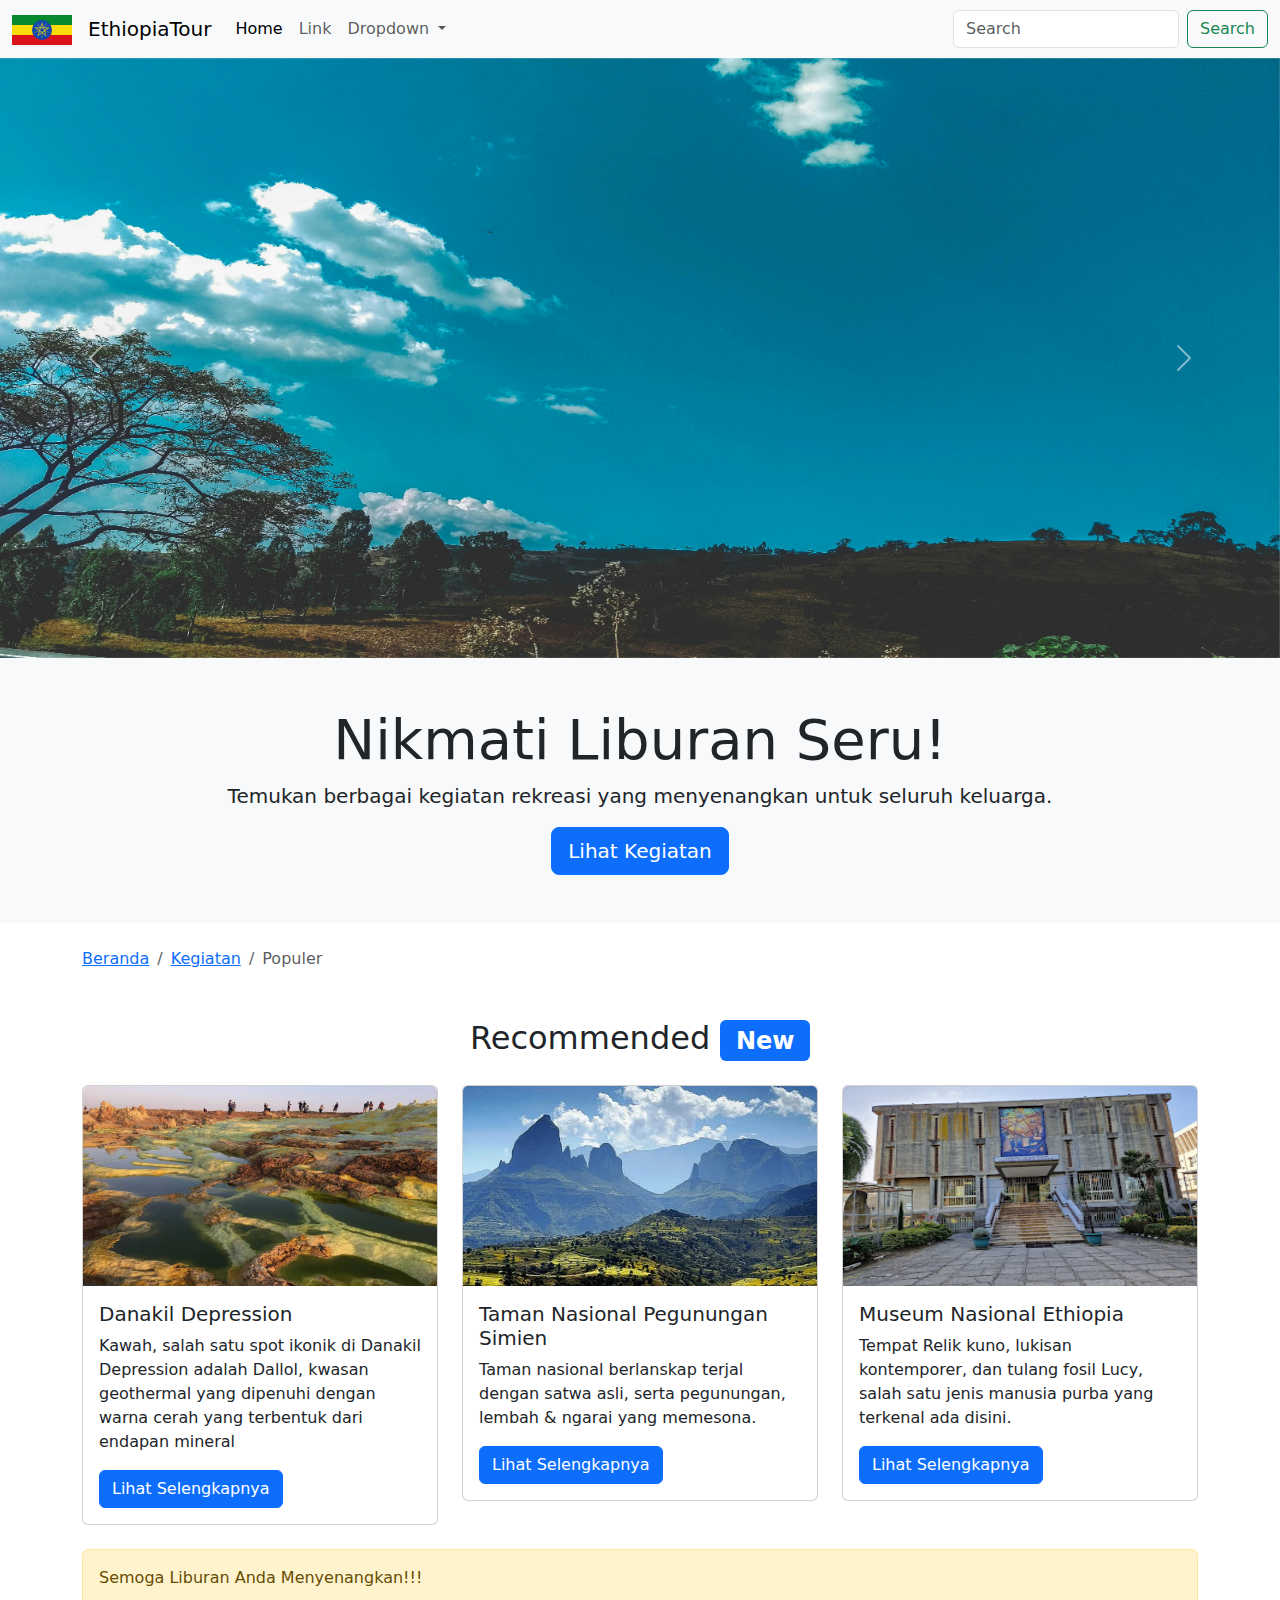
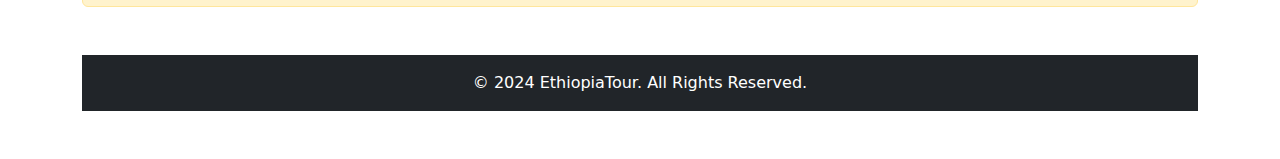
<file: boot/index.html>
<!DOCTYPE html>
<html lang="en">
<head>
    <meta charset="UTF-8">
    <meta name="viewport" content="width=device-width, initial-scale=1.0">
    <link href="https://cdn.jsdelivr.net/npm/bootstrap@5.3.3/dist/css/bootstrap.min.css" rel="stylesheet" integrity="sha384-QWTKZyjpPEjISv5WaRU9OFeRpok6YctnYmDr5pNlyT2bRjXh0JMhjY6hW+ALEwIH" crossorigin="anonymous">
    <title>Wisata</title>
</head>
<body>
    <nav class="navbar navbar-expand-lg bg-body-tertiary">
        <div class="container-fluid">
        <a class="navbar-brand" href="#">
            <img src="Ethiopia.svg" alt="Bootstrap" width="60" height="30">
        </a>
          <a class="navbar-brand" href="#">EthiopiaTour</a>
          <button class="navbar-toggler" type="button" data-bs-toggle="collapse" data-bs-target="#navbarSupportedContent" aria-controls="navbarSupportedContent" aria-expanded="false" aria-label="Toggle navigation">
            <span class="navbar-toggler-icon"></span>
          </button>
          <div class="collapse navbar-collapse" id="navbarSupportedContent">
            <ul class="navbar-nav me-auto mb-2 mb-lg-0">
              <li class="nav-item">
                <a class="nav-link active" aria-current="page" href="#">Home</a>
              </li>
              <li class="nav-item">
                <a class="nav-link" href="#">Link</a>
              </li>
              <li class="nav-item dropdown">
                <a class="nav-link dropdown-toggle" href="#" role="button" data-bs-toggle="dropdown" aria-expanded="false">
                  Dropdown
                </a>
                <ul class="dropdown-menu">
                  <li><a class="dropdown-item" href="#">Action</a></li>
                  <li><a class="dropdown-item" href="#">Another action</a></li>
                  <li><hr class="dropdown-divider"></li>
                  <li><a class="dropdown-item" href="#">Something else here</a></li>
                </ul>
              </li>
            </ul>
            <form class="d-flex" role="search">
              <input class="form-control me-2" type="search" placeholder="Search" aria-label="Search">
              <button class="btn btn-outline-success" type="submit">Search</button>
            </form>
          </div>
        </div>
      </nav>

      <div id="carouselExample" class="carousel slide">
        <div class="carousel-inner">
          <div class="carousel-item active">
            <img src="11.jpg" class="d-block w-100 " alt="..." width="4000px" height="600px">
          </div>
          <div class="carousel-item">
            <img src="1.jpg" class="d-block w-100" alt="..." width="4000px" height="600px">
          </div>
          <div class="carousel-item">
            <img src="111.jpg" class="d-block w-100" alt="..." width="4000px" height="600px">
          </div>
        </div>
        <button class="carousel-control-prev" type="button" data-bs-target="#carouselExample" data-bs-slide="prev">
          <span class="carousel-control-prev-icon" aria-hidden="true"></span>
          <span class="visually-hidden">Previous</span>
        </button>
        <button class="carousel-control-next" type="button" data-bs-target="#carouselExample" data-bs-slide="next">
          <span class="carousel-control-next-icon" aria-hidden="true"></span>
          <span class="visually-hidden">Next</span>
        </button>
      </div>

      <div class="bg-light text-dark p-5 text-center">
        <div class="container">
          <h1 class="display-4">Nikmati Liburan Seru!</h1>
          <p class="lead">Temukan berbagai kegiatan rekreasi yang menyenangkan untuk seluruh keluarga.</p>
          <a href="#" class="btn btn-primary btn-lg">Lihat Kegiatan</a>
        </div>
      </div>

      <nav aria-label="breadcrumb" class="mt-4">
        <div class="container">
            <ol class="breadcrumb">
                <li class="breadcrumb-item"><a href="#">Beranda</a></li>
                <li class="breadcrumb-item"><a href="#">Kegiatan</a></li>
                <li class="breadcrumb-item active" aria-current="page">Populer</li>
            </ol>
        </div>
    </nav>

    <div class="container my-5">
      <h2 class="text-center mb-4">Recommended <span class="badge bg-primary">New</span></h2>
      <div class="row">
          <div class="col-md-4">
              <div class="card">
                  <img src="kawah.webp" class="card-img-top" alt="Pantai" height="200px">
                  <div class="card-body">
                      <h5 class="card-title">Danakil Depression</h5>
                      <p class="card-text">
                        Kawah, salah satu spot ikonik di Danakil Depression adalah Dallol, kwasan geothermal yang dipenuhi dengan warna cerah yang terbentuk dari endapan mineral
                      </p>
                      <a href="#" class="btn btn-primary">Lihat Selengkapnya</a>
                  </div>
              </div>
          </div>
          <div class="col-md-4">
              <div class="card">
                  <img src="taman.webp" class="card-img-top" alt="Camping" height="200px">
                  <div class="card-body">
                      <h5 class="card-title">Taman Nasional Pegunungan Simien</h5>
                      <p class="card-text">Taman nasional berlanskap terjal dengan satwa asli, serta pegunungan, lembah & ngarai yang memesona.</p>
                      <a href="#" class="btn btn-primary">Lihat Selengkapnya</a>
                  </div>
              </div>
          </div>
          <div class="col-md-4">
              <div class="card">
                  <img src="museum.jpg" class="card-img-top" alt="Trekking" height="200px">
                  <div class="card-body">
                      <h5 class="card-title">Museum Nasional Ethiopia</h5>
                      <p class="card-text">Tempat Relik kuno, lukisan kontemporer, dan tulang fosil Lucy, salah satu jenis manusia purba yang terkenal ada disini.</p>
                      <a href="#" class="btn btn-primary">Lihat Selengkapnya</a>
                  </div>
              </div>
          </div>
      </div>
      <br>
      <div class="alert alert-warning" role="alert">
        Semoga Liburan Anda Menyenangkan!!!
      </div>

      <footer class="bg-light text-center text-lg-start mt-5">
        <div class="text-center p-3 bg-dark text-white">
            © 2024 EthiopiaTour. All Rights Reserved.
        </div>
    </footer>

  
</body>
<script src="https://cdn.jsdelivr.net/npm/bootstrap@5.3.3/dist/js/bootstrap.bundle.min.js" integrity="sha384-YvpcrYf0tY3lHB60NNkmXc5s9fDVZLESaAA55NDzOxhy9GkcIdslK1eN7N6jIeHz" crossorigin="anonymous"></script>
</html>
</file>
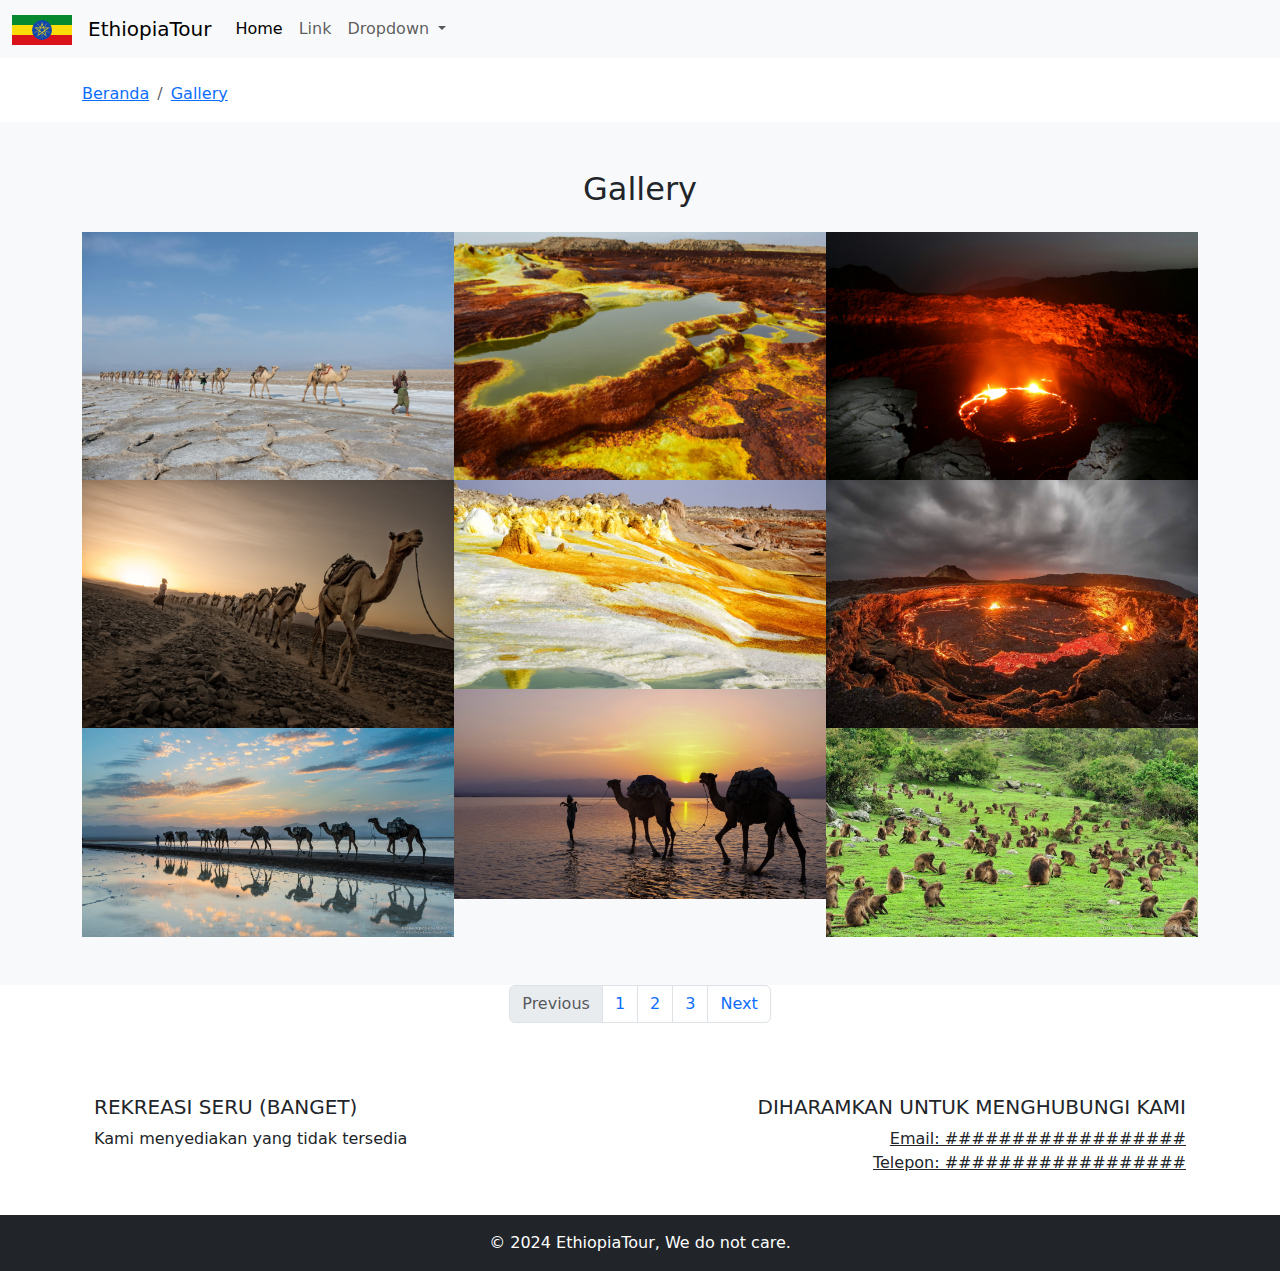
<file: boot/galeri.html>
<!DOCTYPE html>
<html lang="en">
<head>
    <meta charset="UTF-8">
    <meta name="viewport" content="width=device-width, initial-scale=1.0">
    <link href="https://cdn.jsdelivr.net/npm/bootstrap@5.3.3/dist/css/bootstrap.min.css" rel="stylesheet" integrity="sha384-QWTKZyjpPEjISv5WaRU9OFeRpok6YctnYmDr5pNlyT2bRjXh0JMhjY6hW+ALEwIH" crossorigin="anonymous">
    <title>Wisata</title>
</head>
<body>
    <nav class="navbar navbar-expand-lg bg-body-tertiary">
        <div class="container-fluid">
        <a class="navbar-brand" href="#">
            <img src="asset/Ethiopia.svg" alt="Bootstrap" width="60" height="30">
        </a>
          <a class="navbar-brand" href="#">EthiopiaTour</a>
          <button class="navbar-toggler" type="button" data-bs-toggle="collapse" data-bs-target="#navbarSupportedContent" aria-controls="navbarSupportedContent" aria-expanded="false" aria-label="Toggle navigation">
            <span class="navbar-toggler-icon"></span>
          </button>
          <div class="collapse navbar-collapse" id="navbarSupportedContent">
            <ul class="navbar-nav me-auto mb-2 mb-lg-0">
              <li class="nav-item">
                <a class="nav-link active" aria-current="page" href="index.html">Home</a>
              </li>
              <li class="nav-item">
                <a class="nav-link" href="https://youtu.be/xvFZjo5PgG0?si=wFXFetGgLqTUqjpM">Link</a>
              </li>
              <li class="nav-item dropdown">
                <a class="nav-link dropdown-toggle" href="#" role="button" data-bs-toggle="dropdown" aria-expanded="false">
                  Dropdown
                </a>
                <ul class="dropdown-menu">
                  <li><a class="dropdown-item" href="kegiatan.html">Kegiatan</a></li>
                  <li><a class="dropdown-item" href="galeri.html">Gallery</a></li>
                  <li><a class="dropdown-item" href="kontak.html">Kontak</a></li>
                  <li><hr class="dropdown-divider"></li>
                  <li><a class="dropdown-item" href="tentang.html">About us</a></li>
                </ul>
              </li>
            </ul>
          </div>
        </div>
      </nav>

      <nav aria-label="breadcrumb" class="mt-4">
        <div class="container">
            <ol class="breadcrumb">
                <li class="breadcrumb-item"><a href="index.html">Beranda</a></li>
                <li class="breadcrumb-item"><a href="galeri.html">Gallery</a></li>
            </ol>
        </div>
    </nav>

    <section id="gallery" class="py-5 bg-light">
  <div class="container">
    <h2 class="text-center mb-4">Gallery</h2>
    <div class="row row-cols-1 row-cols-md-3 g-0">
      <!-- Stack 1 -->
      <div class="col p-0">
        <div class="row flex-column">
          <img src="asset/1.jpg" alt="Image 1" class="img-fluid flex-grow-1">
          <img src="asset/unta.jpg" alt="Image 1" class="img-fluid flex-grow-1">
          <img src="asset/unta2.jpg" alt="Image 1" class="img-fluid flex-grow-1">
        </div>
      </div>
      <!-- Stack 2 -->
      <div class="col p-0">
        <div class="row flex-column">
          <img src="asset/danakir.jpg" alt="Image 2" class="img-fluid flex-grow-1">
          <img src="asset/kikir.jpg" alt="Image 2" class="img-fluid flex-grow-1">
          <img src="asset/danakildeez.jpg" alt="Image 2" class="img-fluid flex-grow-1">
        </div>
      </div>
      <!-- Stack 3 -->
      <div class="col p-0">
        <div class="row flex-column">
          <img src="asset/111.jpg" alt="Image 3" class="img-fluid flex-grow-1">
          <img src="asset/hellfire.jpg" alt="Image 3" class="img-fluid flex-grow-1">
          <img src="asset/nyemot.jpg" alt="Image 3" class="img-fluid flex-grow-1">
        </div>
      </div>
    </div>
  </div>
</section>

<nav aria-label="Page navigation example">
  <ul class="pagination justify-content-center">
      <li class="page-item disabled">
          <a class="page-link" href="#" tabindex="-1" aria-disabled="true">Previous</a>
      </li>
      <li class="page-item"><a class="page-link" href="#">1</a></li>
      <li class="page-item"><a class="page-link" href="#">2</a></li>
      <li class="page-item"><a class="page-link" href="#">3</a></li>
      <li class="page-item">
          <a class="page-link" href="#">Next</a>
      </li>
  </ul>
</nav>

<footer class="bg-gray text-center text-lg-start mt-5">
  <div class="container p-4">
      <div class="row">
          <div class="col-lg-6 col-md-12 mb-4 mb-md-0">
              <h5 class="text-uppercase">Rekreasi Seru (Banget)</h5>
              <p>
                Kami menyediakan yang tidak tersedia
              </p>
          </div>
          <div class="col-lg-6 col-md-12 mb-4 mb-md-0 text-end">
              <h5 class="text-uppercase">Diharamkan untuk menghubungi kami</h5>
              <ul class="list-unstyled">
                  <li><a href="#!" class="text-dark">Email: ##################</a></li>
                  <li><a href="#!" class="text-dark">Telepon: ##################</a></li>
              </ul>
          </div>
      </div>
  </div>
  <div class="text-center p-3 bg-dark text-white" style="width: 100%; position: absolute; left: 0; margin-bottom: 0;">
      © 2024 EthiopiaTour, We do not care.
  </div>
</footer>

</body>
<script src="https://cdn.jsdelivr.net/npm/bootstrap@5.3.3/dist/js/bootstrap.bundle.min.js" integrity="sha384-YvpcrYf0tY3lHB60NNkmXc5s9fDVZLESaAA55NDzOxhy9GkcIdslK1eN7N6jIeHz" crossorigin="anonymous"></script>
</html>
</file>
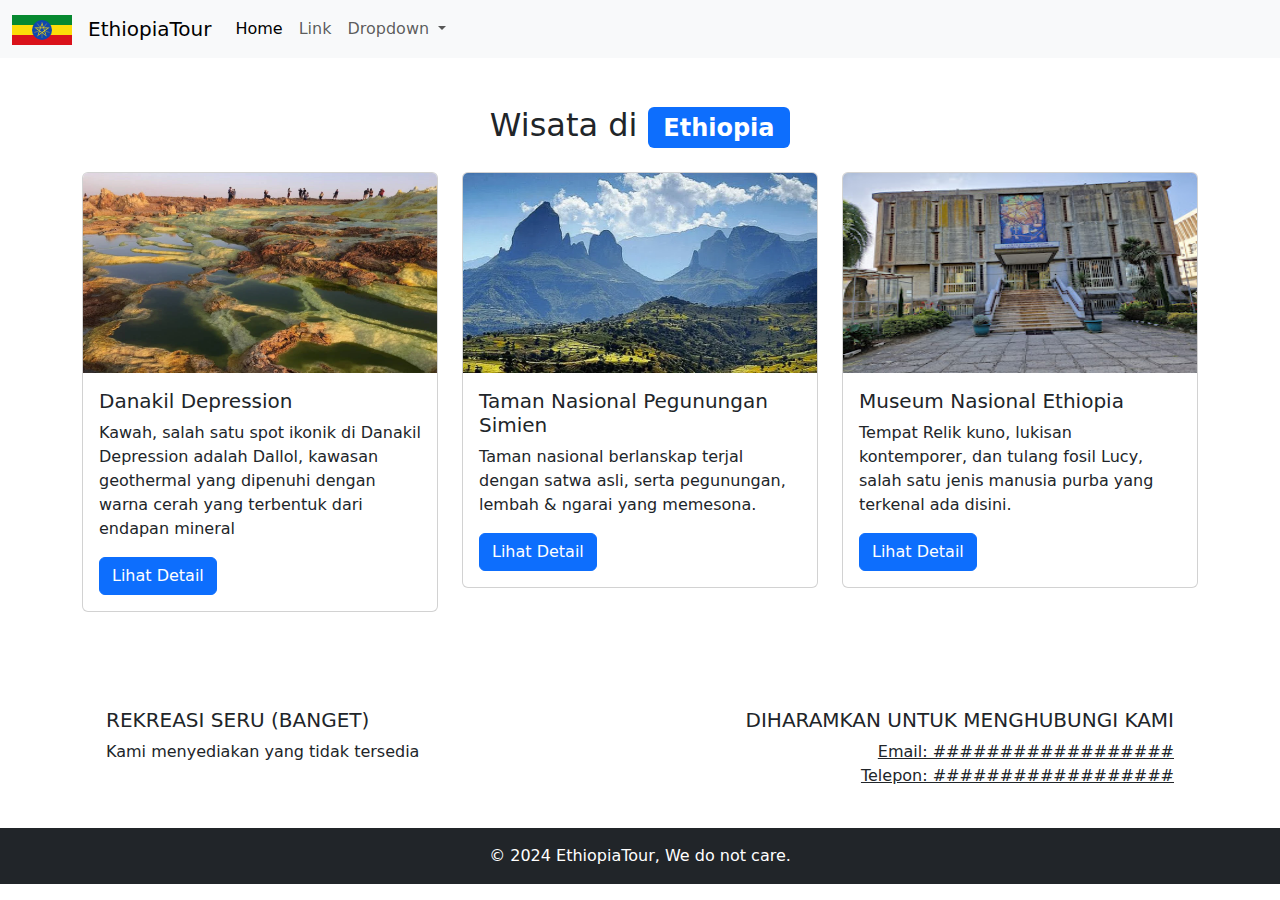
<file: boot/kegiatan.html>
<!DOCTYPE html>
<html lang="en">
<head>
    <meta charset="UTF-8">
    <meta name="viewport" content="width=device-width, initial-scale=1.0">
    <link href="https://cdn.jsdelivr.net/npm/bootstrap@5.3.3/dist/css/bootstrap.min.css" rel="stylesheet" integrity="sha384-QWTKZyjpPEjISv5WaRU9OFeRpok6YctnYmDr5pNlyT2bRjXh0JMhjY6hW+ALEwIH" crossorigin="anonymous">
    <title>Wisata</title>
</head>
<body>
    <nav class="navbar navbar-expand-lg bg-body-tertiary">
        <div class="container-fluid">
        <a class="navbar-brand" href="#">
            <img src="asset/Ethiopia.svg" alt="Bootstrap" width="60" height="30">
        </a>
          <a class="navbar-brand" href="#">EthiopiaTour</a>
          <button class="navbar-toggler" type="button" data-bs-toggle="collapse" data-bs-target="#navbarSupportedContent" aria-controls="navbarSupportedContent" aria-expanded="false" aria-label="Toggle navigation">
            <span class="navbar-toggler-icon"></span>
          </button>
          <div class="collapse navbar-collapse" id="navbarSupportedContent">
            <ul class="navbar-nav me-auto mb-2 mb-lg-0">
              <li class="nav-item">
                <a class="nav-link active" aria-current="page" href="index.html">Home</a>
              </li>
              <li class="nav-item">
                <a class="nav-link" href="https://youtu.be/xvFZjo5PgG0?si=wFXFetGgLqTUqjpM">Link</a>
              </li>
              <li class="nav-item dropdown">
                <a class="nav-link dropdown-toggle" href="#" role="button" data-bs-toggle="dropdown" aria-expanded="false">
                  Dropdown
                </a>
                <ul class="dropdown-menu">
                  <li><a class="dropdown-item" href="kegiatan.html">Kegiatan</a></li>
                  <li><a class="dropdown-item" href="galeri.html">Gallery</a></li>
                  <li><a class="dropdown-item" href="kontak.html">Kontak</a></li>
                  <li><hr class="dropdown-divider"></li>
                  <li><a class="dropdown-item" href="tentang.html">About us</a></li>
                </ul>
              </li>
            </ul>
          </div>
        </div>
      </nav>
<!--start-->
      <div class="container my-5">
        <h2 class="text-center mb-4">Wisata di <span class="badge bg-primary">Ethiopia</span></h2>
        <div class="row">
            <div class="col-md-4">
                <div class="card">
                    <img src="asset/kawah.webp" class="card-img-top" alt="Pantai" height="200px">
                    <div class="card-body">
                        <h5 class="card-title">Danakil Depression</h5>
                        <p class="card-text">
                            Kawah, salah satu spot ikonik di Danakil Depression adalah Dallol, kawasan geothermal yang dipenuhi dengan warna cerah yang terbentuk dari endapan mineral
                        </p>
                        <button type="button" class="btn btn-primary" data-bs-toggle="modal" data-bs-target="#pantaiModal">
                            Lihat Detail
                        </button>
                    </div>
                </div>
            </div>
            <div class="col-md-4">
                <div class="card">
                    <img src="asset/taman.webp" class="card-img-top" alt="Camping" height="200px">
                    <div class="card-body">
                        <h5 class="card-title">Taman Nasional Pegunungan Simien</h5>
                        <p class="card-text">Taman nasional berlanskap terjal dengan satwa asli, serta pegunungan, lembah & ngarai yang memesona.</p>
                        <button type="button" class="btn btn-primary" data-bs-toggle="modal" data-bs-target="#campingModal">
                            Lihat Detail
                        </button>
                    </div>
                </div>
            </div>
            <div class="col-md-4">
                <div class="card">
                    <img src="asset/museum.jpg" class="card-img-top" alt="Trekking" height="200px">
                    <div class="card-body">
                        <h5 class="card-title">Museum Nasional Ethiopia</h5>
                        <p class="card-text">Tempat Relik kuno, lukisan kontemporer, dan tulang fosil Lucy, salah satu jenis manusia purba yang terkenal ada disini.</p>
                        <button type="button" class="btn btn-primary" data-bs-toggle="modal" data-bs-target="#trekkingModal">
                            Lihat Detail
                        </button>
                    </div>
                </div>
            </div>
        </div>
        <br>
<!--end of card-->
<!--modal pertama-->
        <div class="modal fade" id="pantaiModal" tabindex="-1" aria-labelledby="pantaiModalLabel" aria-hidden="true">
            <div class="modal-dialog">
                <div class="modal-content">
                    <div class="modal-header">
                        <h5 class="modal-title" id="pantaiModalLabel">Pictures</h5>
                        <button type="button" class="btn-close" data-bs-dismiss="modal" aria-label="Close"></button>
                    </div>
                    <div class="modal-body">
                    
                        <div id="carouselPantai" class="carousel slide" data-bs-ride="carousel">
                            <div class="carousel-inner">
                                <div class="carousel-item active">
                                    <img src="asset/danakil1.jpg" class="d-block w-100" alt="1">
                                    <div class="carousel-caption d-none d-md-block">
                                        
                                    </div>
                                </div>
                                <div class="carousel-item">
                                    <img src="asset/danakil2.jpg" class="d-block w-100" alt="2">
                                    <div class="carousel-caption d-none d-md-block">
                                        
                                    </div>
                                </div>
                                <div class="carousel-item">
                                    <img src="asset/danakil3.jpg" class="d-block w-100" alt="3">
                                    <div class="carousel-caption d-none d-md-block">
                                    
                                    </div>
                                </div>
                            </div>
                            <button class="carousel-control-prev" type="button" data-bs-target="#carouselPantai" data-bs-slide="prev">
                                <span class="carousel-control-prev-icon" aria-hidden="true"></span>
                                <span class="visually-hidden">Previous</span>
                            </button>
                            <button class="carousel-control-next" type="button" data-bs-target="#carouselPantai" data-bs-slide="next">
                                <span class="carousel-control-next-icon" aria-hidden="true"></span>
                                <span class="visually-hidden">Next</span>
                            </button>
                        </div>
                        
                    </div>
                </div>
            </div>
        </div>
<!--end of modal pertama-->
<!--start of modal kedua-->
<div class="modal fade" id="campingModal" tabindex="-1" aria-labelledby="campingModalLabel" aria-hidden="true">
    <div class="modal-dialog">
        <div class="modal-content">
            <div class="modal-header">
                <h5 class="modal-title" id="campingModalLabel">Pictures</Picture></h5>
                <button type="button" class="btn-close" data-bs-dismiss="modal" aria-label="Close"></button>
            </div>
            <div class="modal-body">
                <div id="carouselCamping" class="carousel slide" data-bs-ride="carousel">
                    <div class="carousel-inner">
                        <div class="carousel-item active">
                            <img src="asset/simien1.jpg" class="d-block w-100" alt="1">
                            <div class="carousel-caption d-none d-md-block">
                                
                            </div>
                        </div>
                        <div class="carousel-item">
                            <img src="asset/simien2.jpg" class="d-block w-100" alt="2">
                            <div class="carousel-caption d-none d-md-block">
                                
                            </div>
                        </div>
                        <div class="carousel-item">
                            <img src="asset/simien3.jpg" class="d-block w-100" alt="3">
                            <div class="carousel-caption d-none d-md-block">
                                
                            </div>
                        </div>
                    </div>
                    <button class="carousel-control-prev" type="button" data-bs-target="#carouselCamping" data-bs-slide="prev">
                        <span class="carousel-control-prev-icon" aria-hidden="true"></span>
                        <span class="visually-hidden">Previous</span>
                    </button>
                    <button class="carousel-control-next" type="button" data-bs-target="#carouselCamping" data-bs-slide="next">
                        <span class="carousel-control-next-icon" aria-hidden="true"></span>
                        <span class="visually-hidden">Next</span>
                    </button>
                </div>
            </div>
        </div>
    </div>
</div>
<!--end of modal kedua-->
<!--start of modal ketiga-->
<div class="modal fade" id="trekkingModal" tabindex="-1" aria-labelledby="trekkingModalLabel" aria-hidden="true">
    <div class="modal-dialog">
        <div class="modal-content">
            <div class="modal-header">
                <h5 class="modal-title" id="trekkingModalLabel">Pictures</h5>
                <button type="button" class="btn-close" data-bs-dismiss="modal" aria-label="Close"></button>
            </div>
            <div class="modal-body">
                <div id="carouselTrekking" class="carousel slide" data-bs-ride="carousel">
                    <div class="carousel-inner">
                        <div class="carousel-item active">
                            <img src="asset/lucy.jpg" class="d-block w-100" alt="1">
                            <div class="carousel-caption d-none d-md-block">
                                
                            </div>
                        </div>
                        <div class="carousel-item">
                            <img src="asset/museum1.jpg" class="d-block w-100" alt="2">
                            <div class="carousel-caption d-none d-md-block">
                                
                            </div>
                        </div>
                        <div class="carousel-item">
                            <img src="asset/museum2.jpg" class="d-block w-100" alt="3">
                            <div class="carousel-caption d-none d-md-block">
                                
                            </div>
                        </div>
                    </div>
                    <button class="carousel-control-prev" type="button" data-bs-target="#carouselTrekking" data-bs-slide="prev">
                        <span class="carousel-control-prev-icon" aria-hidden="true"></span>
                        <span class="visually-hidden">Previous</span>
                    </button>
                    <button class="carousel-control-next" type="button" data-bs-target="#carouselTrekking" data-bs-slide="next">
                        <span class="carousel-control-next-icon" aria-hidden="true"></span>
                        <span class="visually-hidden">Next</span>
                    </button>
                </div>
            </div>
        </div>
    </div>
</div>
<!--end of modal ketiga-->
<footer class="bg- text-center text-lg-start mt-5">
  <div class="container p-4">
      <div class="row">
          <div class="col-lg-6 col-md-12 mb-4 mb-md-0">
              <h5 class="text-uppercase">Rekreasi Seru (Banget)</h5>
              <p>
                Kami menyediakan yang tidak tersedia
              </p>
          </div>
          <div class="col-lg-6 col-md-12 mb-4 mb-md-0 text-end">
              <h5 class="text-uppercase">Diharamkan untuk menghubungi kami</h5>
              <ul class="list-unstyled">
                  <li><a href="#!" class="text-dark">Email: ##################</a></li>
                  <li><a href="#!" class="text-dark">Telepon: ##################</a></li>
              </ul>
          </div>
      </div>
  </div>
  <div class="text-center p-3 bg-dark text-white" style="width: 100%; position: absolute; left: 0; margin-bottom: 0;">
      © 2024 EthiopiaTour, We do not care.
  </div>
</footer>

</body>
<script src="https://cdn.jsdelivr.net/npm/bootstrap@5.3.3/dist/js/bootstrap.bundle.min.js" integrity="sha384-YvpcrYf0tY3lHB60NNkmXc5s9fDVZLESaAA55NDzOxhy9GkcIdslK1eN7N6jIeHz" crossorigin="anonymous"></script>
</html>
</file>
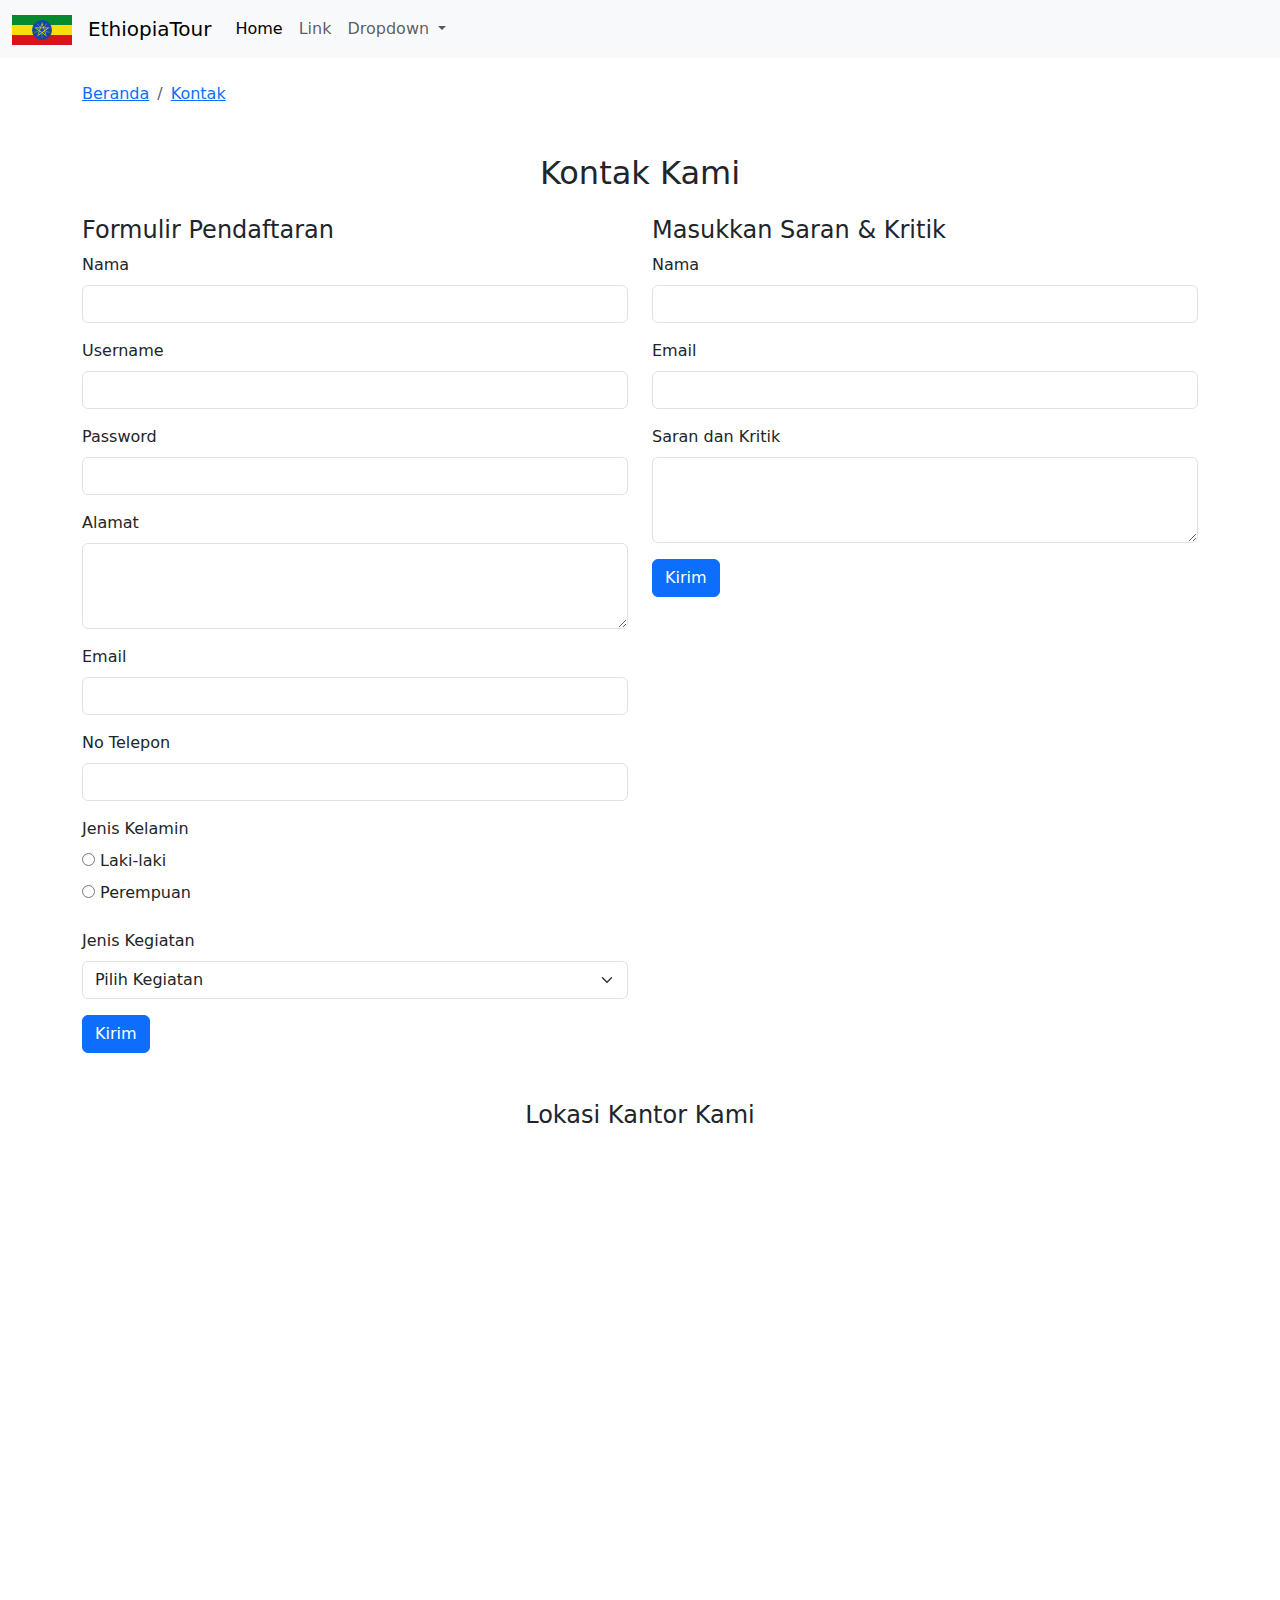
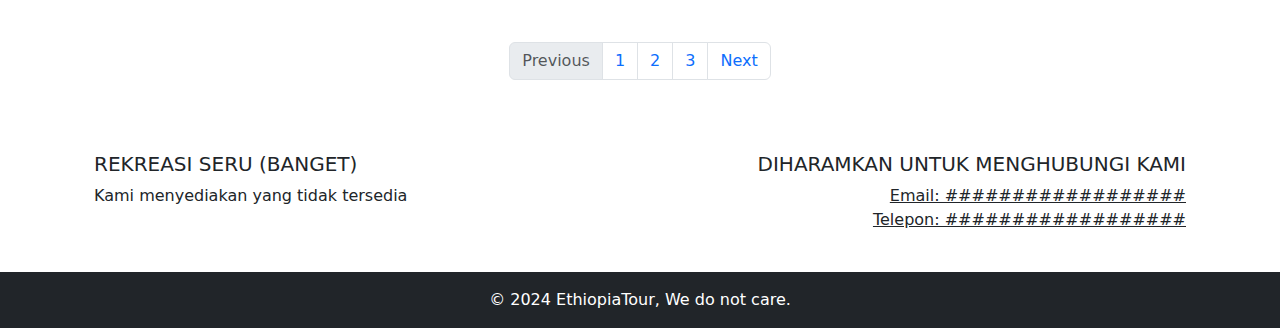
<file: boot/kontak.html>
<!DOCTYPE html>
<html lang="en">
<head>
    <meta charset="UTF-8">
    <meta name="viewport" content="width=device-width, initial-scale=1.0">
    <link href="https://cdn.jsdelivr.net/npm/bootstrap@5.3.3/dist/css/bootstrap.min.css" rel="stylesheet" integrity="sha384-QWTKZyjpPEjISv5WaRU9OFeRpok6YctnYmDr5pNlyT2bRjXh0JMhjY6hW+ALEwIH" crossorigin="anonymous">
    <title>Wisata</title>
</head>
<body>
    <nav class="navbar navbar-expand-lg bg-body-tertiary">
        <div class="container-fluid">
        <a class="navbar-brand" href="#">
            <img src="asset/Ethiopia.svg" alt="Bootstrap" width="60" height="30">
        </a>
          <a class="navbar-brand" href="#">EthiopiaTour</a>
          <button class="navbar-toggler" type="button" data-bs-toggle="collapse" data-bs-target="#navbarSupportedContent" aria-controls="navbarSupportedContent" aria-expanded="false" aria-label="Toggle navigation">
            <span class="navbar-toggler-icon"></span>
          </button>
          <div class="collapse navbar-collapse" id="navbarSupportedContent">
            <ul class="navbar-nav me-auto mb-2 mb-lg-0">
              <li class="nav-item">
                <a class="nav-link active" aria-current="page" href="index.html">Home</a>
              </li>
              <li class="nav-item">
                <a class="nav-link" href="https://youtu.be/xvFZjo5PgG0?si=wFXFetGgLqTUqjpM">Link</a>
              </li>
              <li class="nav-item dropdown">
                <a class="nav-link dropdown-toggle" href="#" role="button" data-bs-toggle="dropdown" aria-expanded="false">
                  Dropdown
                </a>
                <ul class="dropdown-menu">
                  <li><a class="dropdown-item" href="kegiatan.html">Kegiatan</a></li>
                  <li><a class="dropdown-item" href="galeri.html">Gallery</a></li>
                  <li><a class="dropdown-item" href="kontak.html">Kontak</a></li>
                  <li><hr class="dropdown-divider"></li>
                  <li><a class="dropdown-item" href="tentang.html">About us</a></li>
                </ul>
              </li>
            </ul>
          </div>
        </div>
      </nav>

      <nav aria-label="breadcrumb" class="mt-4">
        <div class="container">
            <ol class="breadcrumb">
                <li class="breadcrumb-item"><a href="index.html">Beranda</a></li>
                <li class="breadcrumb-item"><a href="kontak.html">Kontak</a></li>
            </ol>
        </div>
    </nav>

    <div class="container my-5">
        <h2 class="text-center mb-4">Kontak Kami</h2>
        <div class="row">
            <div class="col-md-6">
                <!-- Registration Form -->
                <h4>Formulir Pendaftaran</h4>
                <form>
                    <div class="mb-3">
                        <label for="name" class="form-label">Nama</label>
                        <input type="text" class="form-control" id="name" required>
                    </div>
                    <div class="mb-3">
                        <label for="username" class="form-label">Username</label>
                        <input type="text" class="form-control" id="username" required>
                    </div>
                    <div class="mb-3">
                        <label for="password" class="form-label">Password</label>
                        <input type="password" class="form-control" id="password" required>
                    </div>
                    <div class="mb-3">
                        <label for="address" class="form-label">Alamat</label>
                        <textarea class="form-control" id="address" rows="3" required></textarea>
                    </div>
                    <div class="mb-3">
                        <label for="email" class="form-label">Email</label>
                        <input type="email" class="form-control" id="email" required>
                    </div>
                    <div class="mb-3">
                        <label for="phone" class="form-label">No Telepon</label>
                        <input type="tel" class="form-control" id="phone" required>
                    </div>
                    <div class="mb-3">
                        <label class="form-label">Jenis Kelamin</label><br>
                        <input type="radio" id="male" name="gender" value="male">
                        <label for="male" class="form-label">Laki-laki</label><br>
                        <input type="radio" id="female" name="gender" value="female">
                        <label for="female" class="form-label">Perempuan</label>
                    </div>
                    <div class="mb-3">
                        <label for="activity" class="form-label">Jenis Kegiatan</label>
                        <select class="form-select" id="activity" required>
                            <option value="" disabled selected>Pilih Kegiatan</option>
                            <option value="beach">Mewing</option>
                            <option value="camping">Mogging</option>
                            <option value="trekking">Sigma</option>
                        </select>
                    </div>
                    <button type="submit" class="btn btn-primary">Kirim</button>
                </form>
            </div>
            <div class="col-md-6">
                <!-- Feedback Form -->
                <h4>Masukkan Saran & Kritik</h4>
                <form>
                    <div class="mb-3">
                        <label for="feedbackName" class="form-label">Nama</label>
                        <input type="text" class="form-control" id="feedbackName" required>
                    </div>
                    <div class="mb-3">
                        <label for="feedbackEmail" class="form-label">Email</label>
                        <input type="email" class="form-control" id="feedbackEmail" required>
                    </div>
                    <div class="mb-3">
                        <label for="feedbackMessage" class="form-label">Saran dan Kritik</label>
                        <textarea class="form-control" id="feedbackMessage" rows="3" required></textarea>
                    </div>
                    <button type="submit" class="btn btn-primary">Kirim</button>
                </form>
            </div>
        </div>
    </div>

    <!-- Office Map -->
    <div class="container my-5">
        <h4 class="text-center">Lokasi Kantor Kami</h4>
        <div class="map-container">
            <iframe src="https://www.google.com/maps/embed?pb=!1m18!1m12!1m3!1d252230.25579706702!2d38.61333194102652!3d8.963140369578253!2m3!1f0!2f0!3f0!3m2!1i1024!2i768!4f13.1!3m3!1m2!1s0x164b85cef5ab402d%3A0x8467b6b037a24d49!2sAdis%20Ababa%2C%20Etiopia!5e0!3m2!1sid!2sid!4v1725183440501!5m2!1sid!2sid" width=1115" height="450" style="border:0;" allowfullscreen="" loading="lazy" referrerpolicy="no-referrer-when-downgrade"></iframe>
        </div>
    </div>

<nav aria-label="Page navigation example">
  <ul class="pagination justify-content-center">
      <li class="page-item disabled">
          <a class="page-link" href="#" tabindex="-1" aria-disabled="true">Previous</a>
      </li>
      <li class="page-item"><a class="page-link" href="#">1</a></li>
      <li class="page-item"><a class="page-link" href="#">2</a></li>
      <li class="page-item"><a class="page-link" href="#">3</a></li>
      <li class="page-item">
          <a class="page-link" href="#">Next</a>
      </li>
  </ul>
</nav>

<footer class="bg-gray text-center text-lg-start mt-5">
  <div class="container p-4">
      <div class="row">
          <div class="col-lg-6 col-md-12 mb-4 mb-md-0">
              <h5 class="text-uppercase">Rekreasi Seru (Banget)</h5>
              <p>
                Kami menyediakan yang tidak tersedia
              </p>
          </div>
          <div class="col-lg-6 col-md-12 mb-4 mb-md-0 text-end">
              <h5 class="text-uppercase">Diharamkan untuk menghubungi kami</h5>
              <ul class="list-unstyled">
                  <li><a href="#!" class="text-dark">Email: ##################</a></li>
                  <li><a href="#!" class="text-dark">Telepon: ##################</a></li>
              </ul>
          </div>
      </div>
  </div>
  <div class="text-center p-3 bg-dark text-white" style="width: 100%; position: absolute; left: 0; margin-bottom: 0;">
      © 2024 EthiopiaTour, We do not care.
  </div>
</footer>

</body>
<script src="https://cdn.jsdelivr.net/npm/bootstrap@5.3.3/dist/js/bootstrap.bundle.min.js" integrity="sha384-YvpcrYf0tY3lHB60NNkmXc5s9fDVZLESaAA55NDzOxhy9GkcIdslK1eN7N6jIeHz" crossorigin="anonymous"></script>
</html>
</file>
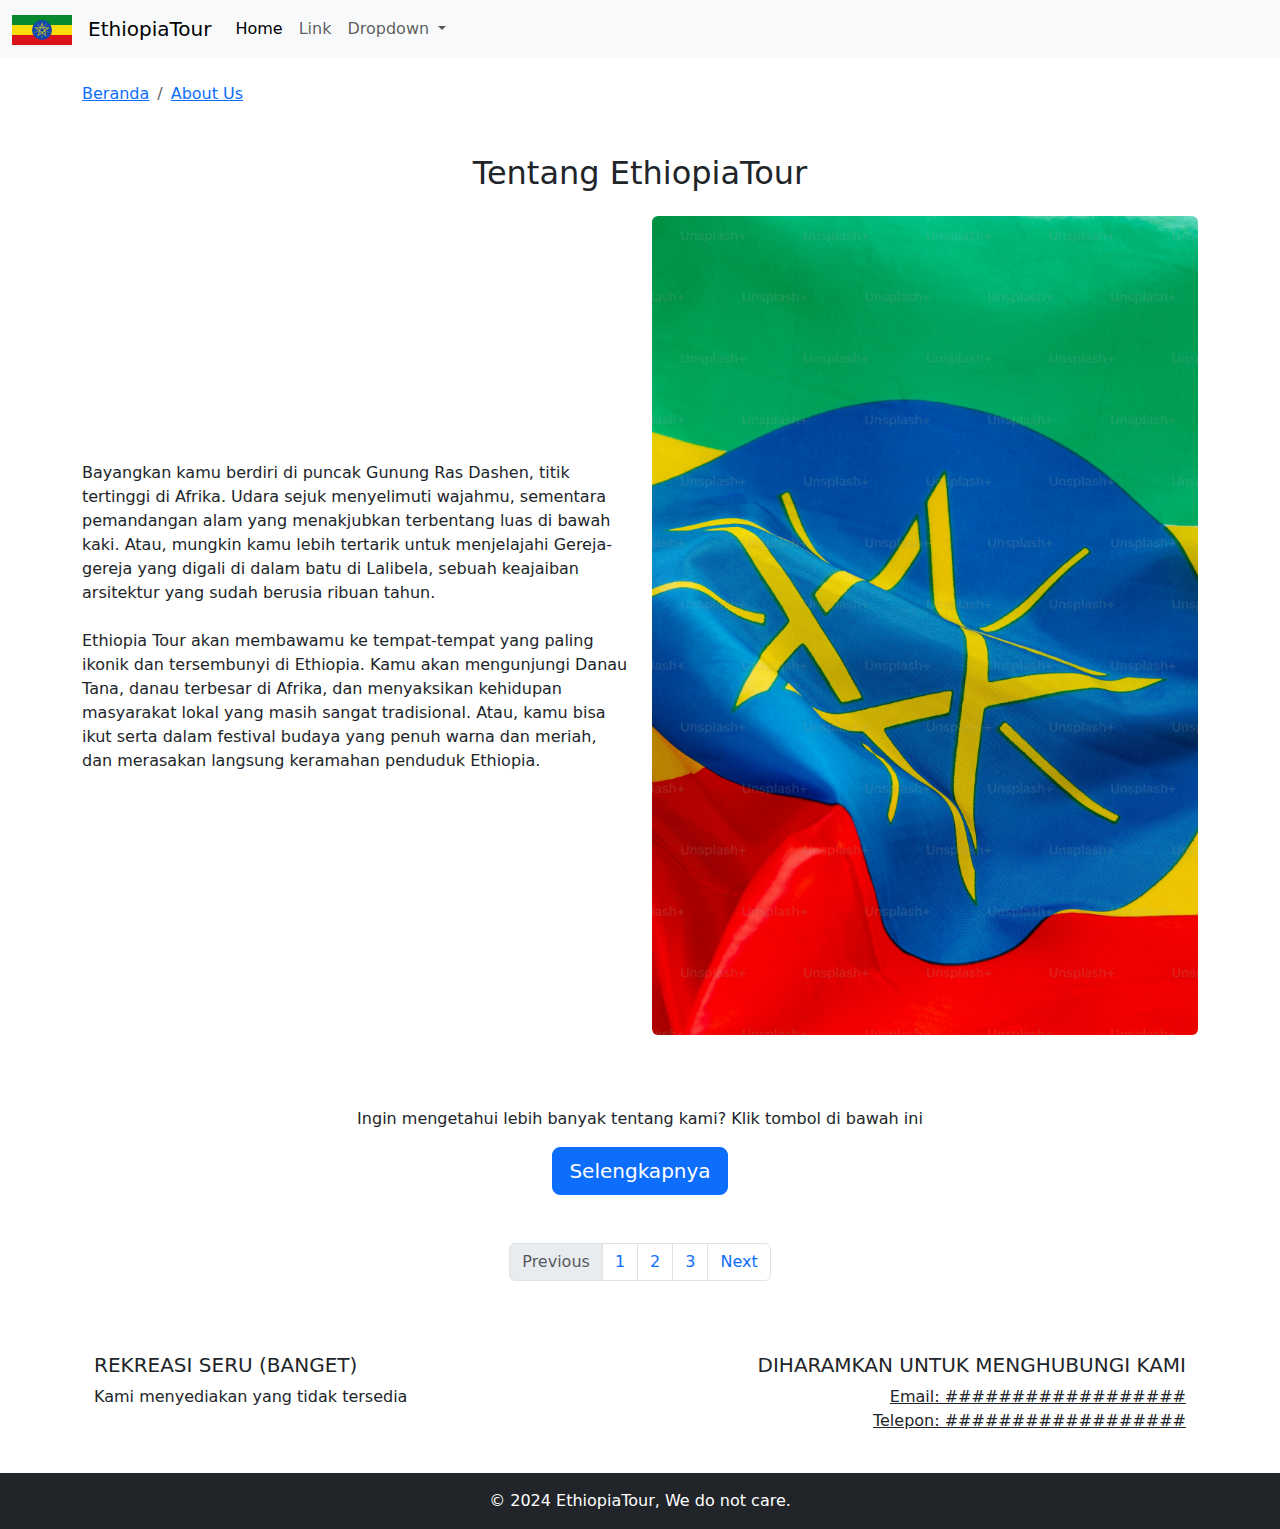
<file: boot/tentang.html>
<!DOCTYPE html>
<html lang="en">
<head>
    <meta charset="UTF-8">
    <meta name="viewport" content="width=device-width, initial-scale=1.0">
    <link href="https://cdn.jsdelivr.net/npm/bootstrap@5.3.3/dist/css/bootstrap.min.css" rel="stylesheet" integrity="sha384-QWTKZyjpPEjISv5WaRU9OFeRpok6YctnYmDr5pNlyT2bRjXh0JMhjY6hW+ALEwIH" crossorigin="anonymous">
    <title>Wisata</title>
</head>
<body>
    <nav class="navbar navbar-expand-lg bg-body-tertiary">
        <div class="container-fluid">
        <a class="navbar-brand" href="#">
            <img src="asset/Ethiopia.svg" alt="Bootstrap" width="60" height="30">
        </a>
          <a class="navbar-brand" href="#">EthiopiaTour</a>
          <button class="navbar-toggler" type="button" data-bs-toggle="collapse" data-bs-target="#navbarSupportedContent" aria-controls="navbarSupportedContent" aria-expanded="false" aria-label="Toggle navigation">
            <span class="navbar-toggler-icon"></span>
          </button>
          <div class="collapse navbar-collapse" id="navbarSupportedContent">
            <ul class="navbar-nav me-auto mb-2 mb-lg-0">
              <li class="nav-item">
                <a class="nav-link active" aria-current="page" href="index.html">Home</a>
              </li>
              <li class="nav-item">
                <a class="nav-link" href="https://youtu.be/xvFZjo5PgG0?si=wFXFetGgLqTUqjpM">Link</a>
              </li>
              <li class="nav-item dropdown">
                <a class="nav-link dropdown-toggle" href="#" role="button" data-bs-toggle="dropdown" aria-expanded="false">
                  Dropdown
                </a>
                <ul class="dropdown-menu">
                  <li><a class="dropdown-item" href="kegiatan.html">Kegiatan</a></li>
                  <li><a class="dropdown-item" href="galeri.html">Gallery</a></li>
                  <li><a class="dropdown-item" href="kontak.html">Kontak</a></li>
                  <li><hr class="dropdown-divider"></li>
                  <li><a class="dropdown-item" href="tentang.html">About us</a></li>
                </ul>
              </li>
            </ul>
          </div>
        </div>
      </nav>

      <nav aria-label="breadcrumb" class="mt-4">
        <div class="container">
            <ol class="breadcrumb">
                <li class="breadcrumb-item"><a href="index.html">Beranda</a></li>
                <li class="breadcrumb-item"><a href="tentang.html">About Us</a></li>
            </ol>
        </div>
    </nav>

    <div class="container my-5">
        <h2 class="text-center mb-4">Tentang EthiopiaTour</h2>
        <div class="row align-items-center">
            <div class="col-md-6">
                <p>Bayangkan kamu berdiri di puncak Gunung Ras Dashen, titik tertinggi di Afrika. Udara sejuk menyelimuti wajahmu, sementara pemandangan alam yang menakjubkan terbentang luas di bawah kaki. Atau, mungkin kamu lebih tertarik untuk menjelajahi Gereja-gereja yang digali di dalam batu di Lalibela, sebuah keajaiban arsitektur yang sudah berusia ribuan tahun. <br><br>
                    Ethiopia Tour akan membawamu ke tempat-tempat yang paling ikonik dan tersembunyi di Ethiopia. Kamu akan mengunjungi Danau Tana, danau terbesar di Afrika, dan menyaksikan kehidupan masyarakat lokal yang masih sangat tradisional. Atau, kamu bisa ikut serta dalam festival budaya yang penuh warna dan meriah, dan merasakan langsung keramahan penduduk Ethiopia.
                </p>
            </div>
            <div class="col-md-6">
                <img src="asset/flag.jpg" class="img-fluid rounded" alt="Tentang Kami">
            </div>
            <div class="col-md-12 mt-4">
                
            </div>
        </div>
    </div>

    <div class="text-center">
        <p>Ingin mengetahui lebih banyak tentang kami? Klik tombol di bawah ini</p>
        <a href="https://boulderbugle.com/here-X0FxxrVU" target="_blank" class="btn btn-primary btn-lg">Selengkapnya <i class="fas fa-arrow-down"></i></a>
      </div><br><br>

<nav aria-label="Page navigation example">
  <ul class="pagination justify-content-center">
      <li class="page-item disabled">
          <a class="page-link" href="#" tabindex="-1" aria-disabled="true">Previous</a>
      </li>
      <li class="page-item"><a class="page-link" href="#">1</a></li>
      <li class="page-item"><a class="page-link" href="#">2</a></li>
      <li class="page-item"><a class="page-link" href="#">3</a></li>
      <li class="page-item">
          <a class="page-link" href="#">Next</a>
      </li>
  </ul>
</nav>

<footer class="bg-gray text-center text-lg-start mt-5">
  <div class="container p-4">
      <div class="row">
          <div class="col-lg-6 col-md-12 mb-4 mb-md-0">
              <h5 class="text-uppercase">Rekreasi Seru (Banget)</h5>
              <p>
                Kami menyediakan yang tidak tersedia
              </p>
          </div>
          <div class="col-lg-6 col-md-12 mb-4 mb-md-0 text-end">
              <h5 class="text-uppercase">Diharamkan untuk menghubungi kami</h5>
              <ul class="list-unstyled">
                  <li><a href="#!" class="text-dark">Email: ##################</a></li>
                  <li><a href="#!" class="text-dark">Telepon: ##################</a></li>
              </ul>
          </div>
      </div>
  </div>
  <div class="text-center p-3 bg-dark text-white" style="width: 100%; position: absolute; left: 0; margin-bottom: 0;">
      © 2024 EthiopiaTour, We do not care.
  </div>
</footer>

</body>
<script src="https://cdn.jsdelivr.net/npm/bootstrap@5.3.3/dist/js/bootstrap.bundle.min.js" integrity="sha384-YvpcrYf0tY3lHB60NNkmXc5s9fDVZLESaAA55NDzOxhy9GkcIdslK1eN7N6jIeHz" crossorigin="anonymous"></script>
</html>
</file>
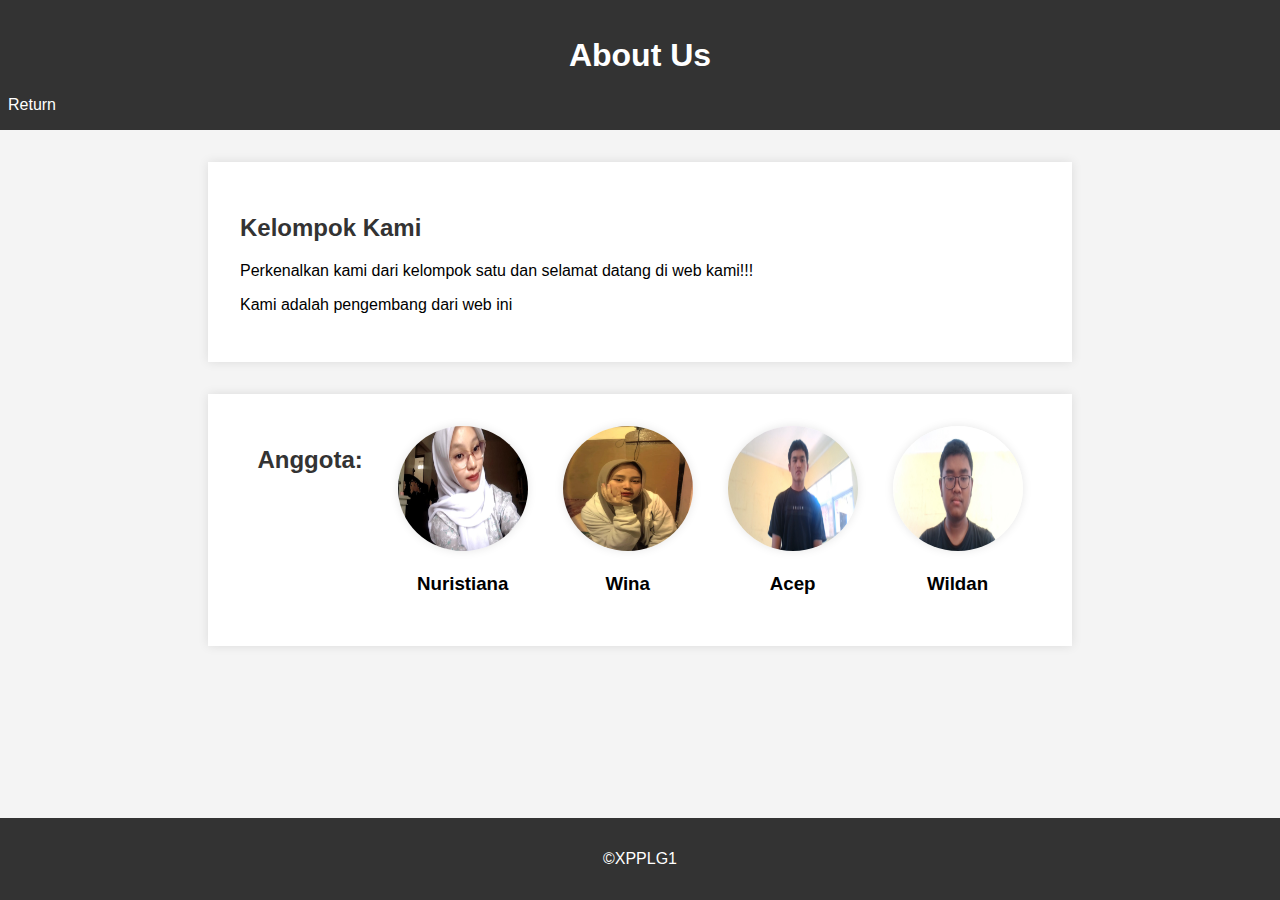
<file: Tugas_Proyek_Akhir_DK/Html/halaman/about.html>
<!DOCTYPE html>
<html lang="en">
<head>
    <meta charset="UTF-8">
    <meta name="viewport" content="width=device-width, initial-scale=1.0">
    <title>About Us</title>
    <link rel="stylesheet" href="about.css">
</head>
<body>
    <header>
        <h1>About Us</h1> <a href="index.html">Return</a>
    </header>
    <section class="about">
        <h2>Kelompok Kami</h2>
        <p>Perkenalkan kami dari kelompok satu dan selamat datang di web kami!!!</p>
        <p>Kami adalah pengembang dari web ini</p>
    </section>
    <section class="team">
        <h2>Anggota:</h2>
        <div class="team-member">
            <img src="pic1.jpeg" alt="Team Member 1">
            <h3>Nuristiana</h3>
            
        </div>
        <div class="team-member">
            <img src="pic4.jpeg" alt="Team Member 2">
            <h3>Wina</h3>
            
        </div>
        <div class="team-member">
            <img src="pic2.jpg" alt="Team Member 3">
            <h3>Acep</h3>
            
        </div>
        <div class="team-member">
            <img src="pic3.jpg" alt="Team Member 4">
            <h3>Wildan</h3>
            
        </div>
        <!-- Add more team members as needed -->
    </section>
    <footer>
        <p>&copy;XPPLG1</p>
    </footer>
</body>
</html>
</file>
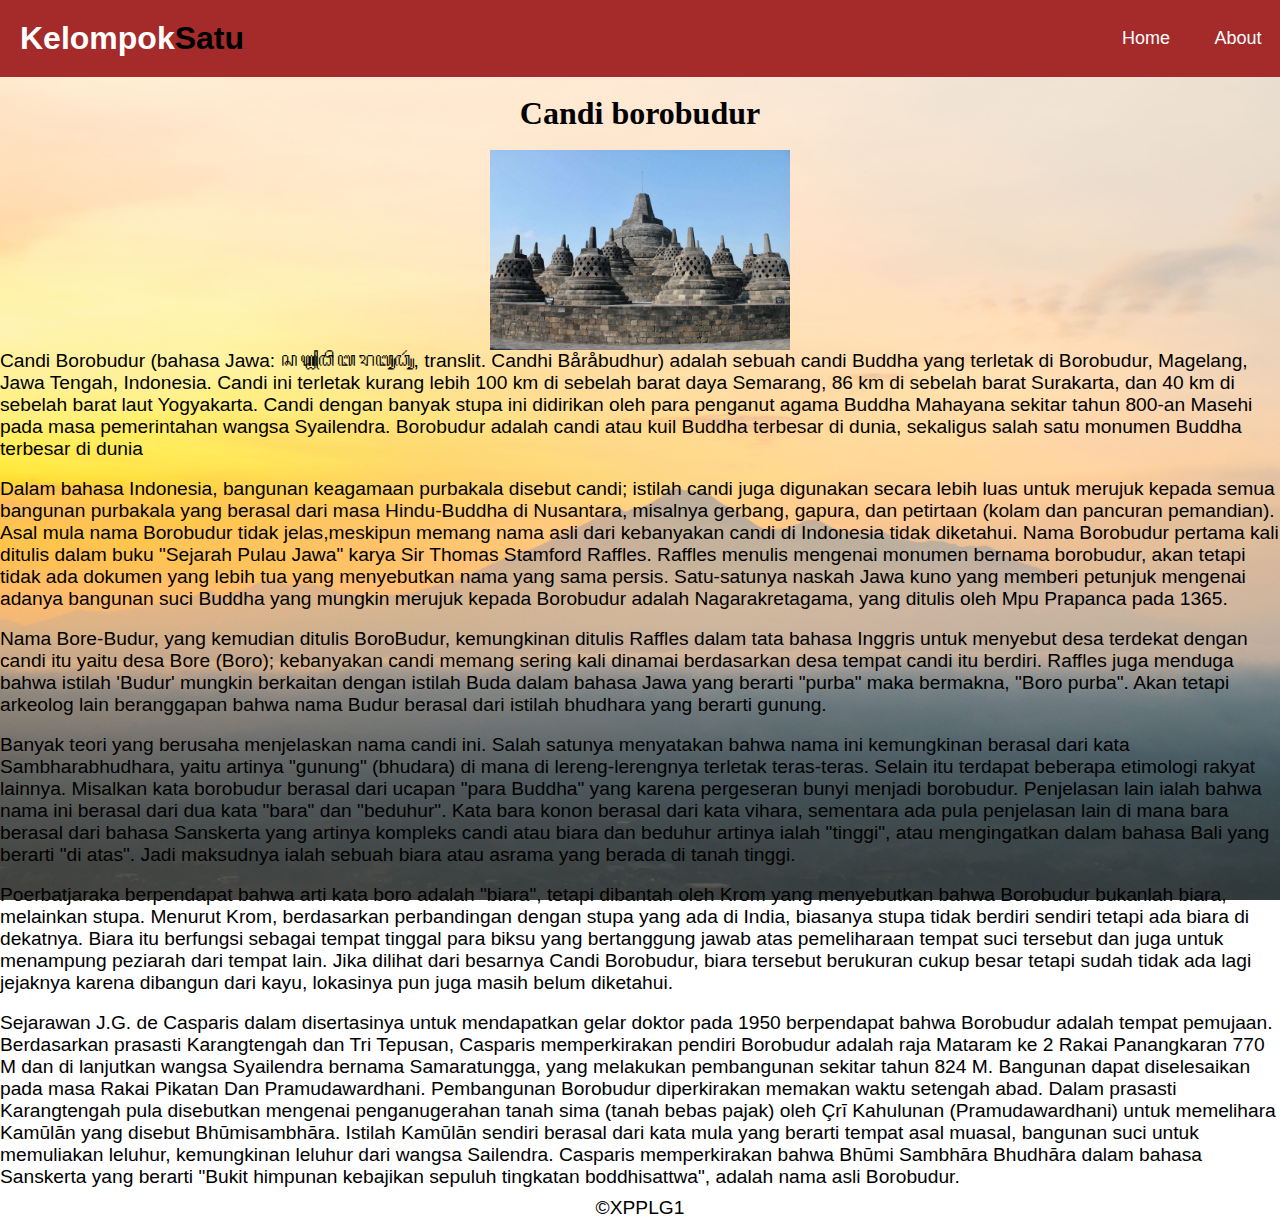
<file: Tugas_Proyek_Akhir_DK/Html/halaman/hal1.html>
<!DOCTYPE html>
<html lang="en">
<head>
    <meta charset="UTF-8">
    <meta name="viewport" content="width=device-width, initial-scale=1.0">
    <title>Candi Borobudur</title>
    <link rel="stylesheet" href="style.css">

</head>
<header>
  <a href="index.html" id="animatedElement" class="Logo">Kelompok<span style="color: black">Satu</a>

  <nav class="navbar">
      <a href="index.html">Home</a>
      <a href="about.html">About</a>
  </nav>    
</header>
<br>
    <h1 class="nama">Candi borobudur</h1>
    <br>
    <img src="candi.jpg" class="gambar" width="300" height="200">
    <p>
      Candi Borobudur (bahasa Jawa: ꦕꦟ꧀ꦝꦶꦧꦫꦧꦸꦝꦸꦂ, translit. Candhi Båråbudhur) adalah sebuah candi 
      Buddha yang terletak di Borobudur, Magelang, Jawa Tengah, Indonesia. Candi ini terletak kurang 
      lebih 100 km di sebelah barat daya Semarang, 86 km di sebelah barat Surakarta, dan 40 km di 
      sebelah barat laut Yogyakarta. Candi dengan banyak stupa ini didirikan oleh para penganut agama 
      Buddha Mahayana sekitar tahun 800-an Masehi pada masa pemerintahan wangsa Syailendra. Borobudur
      adalah candi atau kuil Buddha terbesar di dunia, sekaligus salah satu monumen Buddha terbesar di dunia
   </p>
   <br>
    <p>
      Dalam bahasa Indonesia, bangunan keagamaan purbakala disebut candi; istilah candi juga digunakan secara lebih luas untuk merujuk kepada semua bangunan purbakala yang berasal dari masa Hindu-Buddha di Nusantara, misalnya gerbang, gapura, dan petirtaan (kolam dan pancuran pemandian).
       Asal mula nama Borobudur tidak jelas,meskipun memang nama asli dari kebanyakan candi di Indonesia tidak diketahui.
       Nama Borobudur pertama kali ditulis dalam buku "Sejarah Pulau Jawa" karya Sir Thomas Stamford Raffles. Raffles menulis mengenai monumen bernama borobudur, akan tetapi tidak ada dokumen yang lebih tua yang menyebutkan nama yang sama persis. Satu-satunya naskah Jawa kuno yang memberi petunjuk mengenai adanya bangunan suci Buddha yang mungkin merujuk kepada Borobudur adalah Nagarakretagama, yang ditulis oleh Mpu Prapanca pada 1365.
      </p>
      <br>
    <p>
      Nama Bore-Budur, yang kemudian ditulis BoroBudur, kemungkinan ditulis Raffles dalam tata bahasa Inggris untuk menyebut desa terdekat dengan candi itu yaitu desa Bore (Boro); kebanyakan candi memang sering kali dinamai berdasarkan desa tempat candi itu berdiri. Raffles juga menduga bahwa istilah 'Budur' mungkin berkaitan dengan istilah Buda dalam bahasa Jawa yang berarti "purba" maka bermakna, "Boro purba".
       Akan tetapi arkeolog lain beranggapan bahwa nama Budur berasal dari istilah bhudhara yang berarti gunung.
      </p>
      <br>
    <p>
      Banyak teori yang berusaha menjelaskan nama candi ini. Salah satunya menyatakan bahwa nama ini kemungkinan berasal dari kata Sambharabhudhara, yaitu artinya "gunung" (bhudara) di mana di lereng-lerengnya terletak teras-teras.
       Selain itu terdapat beberapa etimologi rakyat lainnya. Misalkan kata borobudur berasal dari ucapan "para Buddha" yang karena pergeseran bunyi menjadi borobudur. Penjelasan lain ialah bahwa nama ini berasal dari dua kata "bara" dan "beduhur". Kata bara konon berasal dari kata vihara, sementara ada pula penjelasan lain di mana bara berasal dari bahasa Sanskerta yang artinya kompleks candi atau biara dan beduhur artinya ialah "tinggi", atau mengingatkan dalam bahasa Bali yang berarti "di atas". Jadi maksudnya ialah sebuah biara atau asrama yang berada di tanah tinggi.
      </p>
      <br>
    <p>
      Poerbatjaraka berpendapat bahwa arti kata boro adalah "biara", tetapi dibantah oleh Krom yang menyebutkan bahwa Borobudur bukanlah biara, melainkan stupa.
       Menurut Krom, berdasarkan perbandingan dengan stupa yang ada di India, biasanya stupa tidak berdiri sendiri tetapi ada biara di dekatnya. Biara itu berfungsi sebagai tempat tinggal para biksu yang bertanggung jawab atas pemeliharaan tempat suci tersebut dan juga untuk menampung peziarah dari tempat lain. Jika dilihat dari besarnya Candi Borobudur, biara tersebut berukuran cukup besar tetapi sudah tidak ada lagi jejaknya karena dibangun dari kayu, lokasinya pun juga masih belum diketahui.
      </p>
      <br>
    <p>
      Sejarawan J.G. de Casparis dalam disertasinya untuk mendapatkan gelar doktor pada 1950 berpendapat bahwa Borobudur adalah tempat pemujaan.
        Berdasarkan prasasti Karangtengah dan Tri Tepusan, Casparis memperkirakan pendiri Borobudur adalah raja Mataram ke 2 Rakai Panangkaran 770 M dan di lanjutkan wangsa Syailendra bernama Samaratungga, yang melakukan pembangunan sekitar tahun 824 M. Bangunan dapat diselesaikan pada masa Rakai Pikatan Dan Pramudawardhani. Pembangunan Borobudur diperkirakan memakan waktu setengah abad. Dalam prasasti Karangtengah pula disebutkan mengenai penganugerahan tanah sima (tanah bebas pajak) oleh Çrī Kahulunan (Pramudawardhani) untuk memelihara Kamūlān yang disebut Bhūmisambhāra. Istilah Kamūlān sendiri berasal dari kata mula yang berarti tempat asal muasal, bangunan suci untuk memuliakan leluhur, kemungkinan leluhur dari wangsa Sailendra. Casparis memperkirakan bahwa Bhūmi Sambhāra Bhudhāra dalam bahasa Sanskerta yang berarti "Bukit himpunan kebajikan sepuluh tingkatan boddhisattwa", adalah nama asli Borobudur.
      </p>
      <footer>
        <p>&copy;XPPLG1</p>
    </footer>
    <script src="java.js"></script
</body>
</html>
</file>
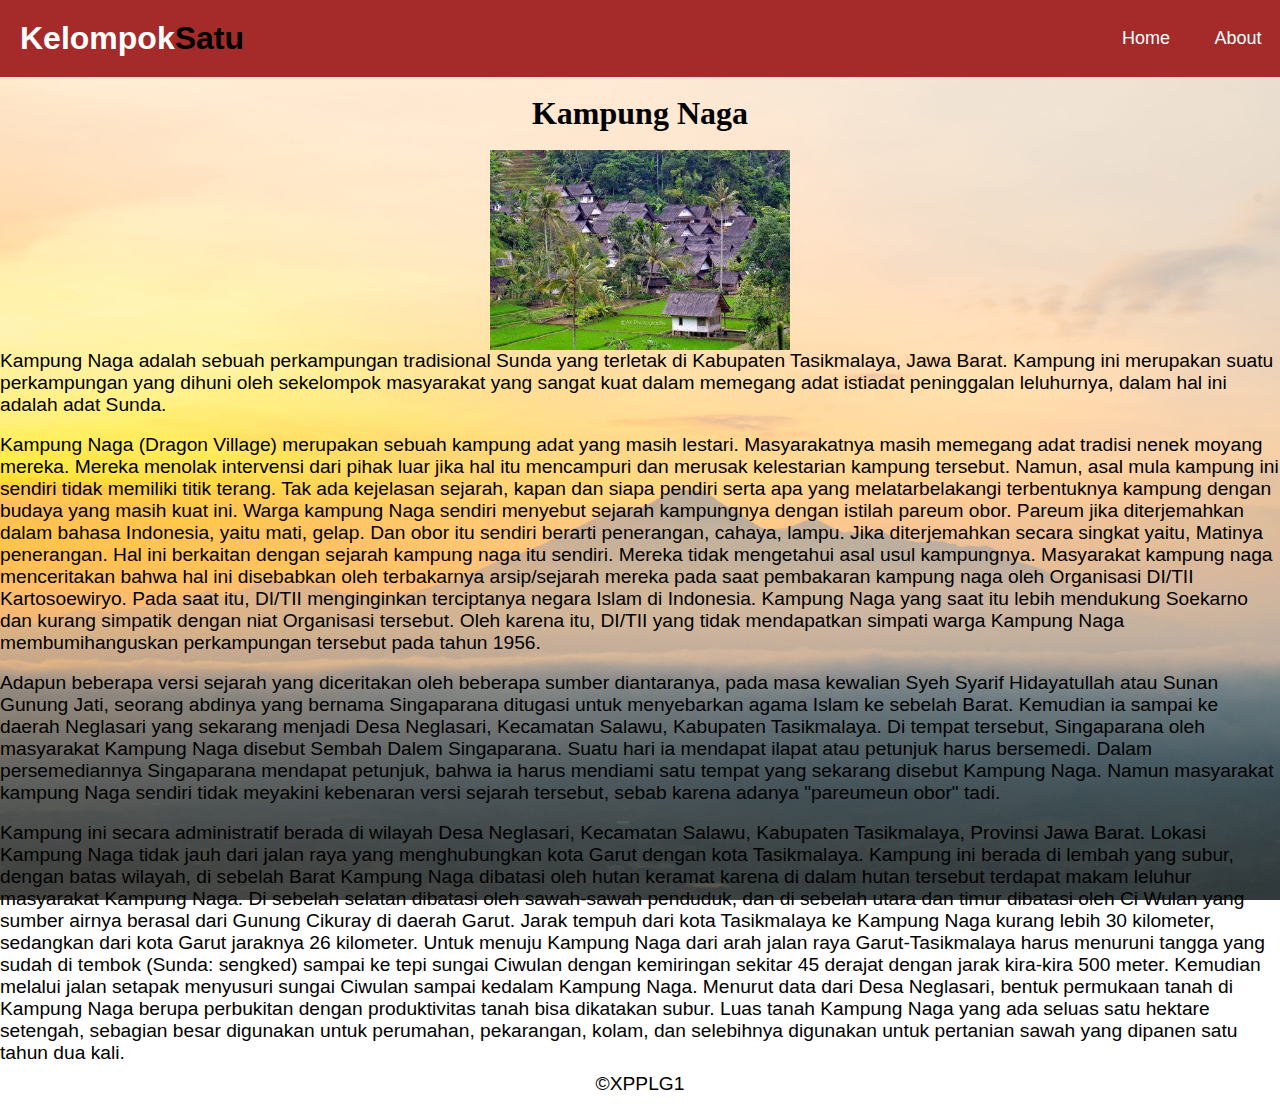
<file: Tugas_Proyek_Akhir_DK/Html/halaman/hal2.html>
<!DOCTYPE html>
<html lang="en">
<head>
    <meta charset="UTF-8">
    <meta name="viewport" content="width=device-width, initial-scale=1.0">
    <title>Kampung Naga</title>
    <link rel="stylesheet" href="style.css">
</head>
<header>
    <a href="index.html" id="animatedElement" class="Logo">Kelompok<span style="color: black">Satu</a>
  
    <nav class="navbar">
        <a href="index.html">Home</a>
        <a href="about.html">About</a>
    </nav>    
</header>
<br>
<body>
    <h1 class="nama">Kampung Naga</h1>
    <br>
    <img src="naga.jpg" class="gambar" width="300" height="200">
    <p>
        Kampung Naga adalah sebuah perkampungan tradisional Sunda 
        yang terletak di Kabupaten Tasikmalaya, Jawa Barat.
        Kampung ini merupakan suatu perkampungan yang dihuni oleh 
        sekelompok masyarakat yang sangat kuat dalam memegang adat 
        istiadat peninggalan leluhurnya, dalam hal ini adalah adat Sunda.
    </p>
    <br>

    <p>  
        Kampung Naga (Dragon Village) merupakan sebuah kampung adat yang masih lestari. Masyarakatnya masih memegang adat tradisi nenek moyang mereka. Mereka menolak intervensi dari pihak luar jika hal itu mencampuri dan merusak kelestarian kampung tersebut. Namun, asal mula kampung ini sendiri tidak memiliki titik terang. Tak ada kejelasan sejarah, kapan dan siapa pendiri serta apa yang melatarbelakangi terbentuknya kampung dengan budaya yang masih kuat ini. Warga kampung Naga sendiri menyebut sejarah kampungnya dengan istilah pareum obor. Pareum jika diterjemahkan dalam bahasa Indonesia, yaitu mati, gelap. Dan obor itu sendiri berarti penerangan, cahaya, lampu. Jika diterjemahkan secara singkat yaitu, Matinya penerangan. Hal ini berkaitan dengan sejarah kampung naga itu sendiri. Mereka tidak mengetahui asal usul kampungnya. Masyarakat kampung naga menceritakan bahwa hal ini disebabkan oleh terbakarnya arsip/sejarah mereka pada saat pembakaran kampung naga oleh Organisasi DI/TII Kartosoewiryo. Pada saat itu, DI/TII menginginkan terciptanya negara Islam di Indonesia. Kampung Naga yang saat itu lebih mendukung Soekarno dan kurang simpatik dengan niat Organisasi tersebut. Oleh karena itu, DI/TII yang tidak mendapatkan simpati warga Kampung Naga membumihanguskan perkampungan tersebut pada tahun 1956.
    </p>
    <br>
    <p>    
        Adapun beberapa versi sejarah yang diceritakan oleh beberapa sumber diantaranya, pada masa kewalian Syeh Syarif Hidayatullah atau Sunan Gunung Jati, seorang abdinya yang bernama Singaparana ditugasi untuk menyebarkan agama Islam ke sebelah Barat. Kemudian ia sampai ke daerah Neglasari yang sekarang menjadi Desa Neglasari, Kecamatan Salawu, Kabupaten Tasikmalaya. Di tempat tersebut, Singaparana oleh masyarakat Kampung Naga disebut Sembah Dalem Singaparana. Suatu hari ia mendapat ilapat atau petunjuk harus bersemedi. Dalam persemediannya Singaparana mendapat petunjuk, bahwa ia harus mendiami satu tempat yang sekarang disebut Kampung Naga. Namun masyarakat kampung Naga sendiri tidak meyakini kebenaran versi sejarah tersebut, sebab karena adanya "pareumeun obor" tadi.
    </p>
    <br>
    <p>
        Kampung ini secara administratif berada di wilayah Desa Neglasari, Kecamatan Salawu, Kabupaten Tasikmalaya, Provinsi Jawa Barat. Lokasi Kampung Naga tidak jauh dari jalan raya yang menghubungkan kota Garut dengan kota Tasikmalaya. Kampung ini berada di lembah yang subur, dengan batas wilayah, di sebelah Barat Kampung Naga dibatasi oleh hutan keramat karena di dalam hutan tersebut terdapat makam leluhur masyarakat Kampung Naga. Di sebelah selatan dibatasi oleh sawah-sawah penduduk, dan di sebelah utara dan timur dibatasi oleh Ci Wulan yang sumber airnya berasal dari Gunung Cikuray di daerah Garut. Jarak tempuh dari kota Tasikmalaya ke Kampung Naga kurang lebih 30 kilometer, sedangkan dari kota Garut jaraknya 26 kilometer. Untuk menuju Kampung Naga dari arah jalan raya Garut-Tasikmalaya harus menuruni tangga yang sudah di tembok (Sunda: sengked) sampai ke tepi sungai Ciwulan dengan kemiringan sekitar 45 derajat dengan jarak kira-kira 500 meter. Kemudian melalui jalan setapak menyusuri sungai Ciwulan sampai kedalam Kampung Naga. Menurut data dari Desa Neglasari, bentuk permukaan tanah di Kampung Naga berupa perbukitan dengan produktivitas tanah bisa dikatakan subur. Luas tanah Kampung Naga yang ada seluas satu hektare setengah, sebagian besar digunakan untuk perumahan, pekarangan, kolam, dan selebihnya digunakan untuk pertanian sawah yang dipanen satu tahun dua kali.
    </p>
    <footer>
        <p>&copy;XPPLG1</p>
    </footer>
    <script src="java.js"></script
</body>
</html>
</file>
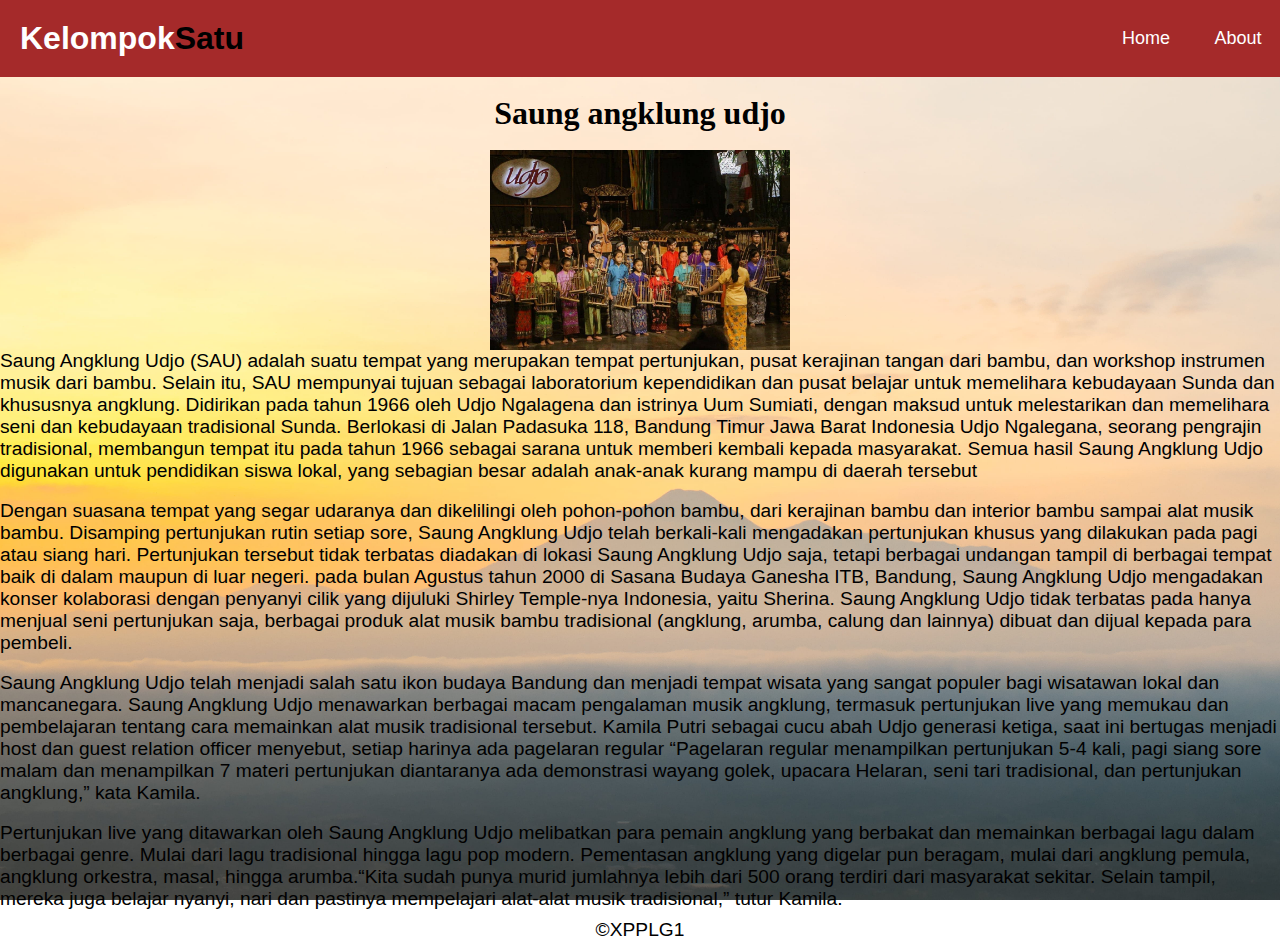
<file: Tugas_Proyek_Akhir_DK/Html/halaman/hal3.html>
<!DOCTYPE html>
<html lang="en">
<head>
    <meta charset="UTF-8">
    <meta name="viewport" content="width=device-width, initial-scale=1.0">
    <title>Saung Angklung Udjo</title>
    <link rel="stylesheet" href="style.css">
</head>
<header>
    <a href="index.html" id="animatedElement" class="Logo">Kelompok<span style="color: black">Satu</a>
  
    <nav class="navbar">
        <a href="index.html">Home</a>
        <a href="about.html">About</a>
    </nav>    
</header>
<br>
<body>
    <h1 class="nama">Saung angklung udjo</h1>
    <br>
    <img src="saung.jpg" class="gambar" width="300" height="200">
    <p>
       Saung Angklung Udjo (SAU) adalah suatu tempat yang merupakan tempat pertunjukan, pusat kerajinan tangan dari bambu, dan workshop instrumen musik 
       dari bambu. Selain itu, SAU mempunyai tujuan sebagai laboratorium kependidikan dan pusat belajar untuk memelihara kebudayaan Sunda dan khususnya angklung.
       Didirikan pada tahun 1966 oleh Udjo Ngalagena dan istrinya Uum Sumiati, dengan maksud untuk melestarikan dan memelihara seni dan kebudayaan tradisional Sunda.
       Berlokasi di Jalan Padasuka 118, Bandung Timur Jawa Barat Indonesia
       Udjo Ngalegana, seorang pengrajin tradisional, membangun tempat itu pada tahun 1966 sebagai sarana untuk memberi kembali kepada masyarakat.
       Semua hasil Saung Angklung Udjo digunakan untuk pendidikan siswa lokal, yang sebagian besar adalah anak-anak kurang mampu di daerah tersebut
    </p>
    <br>
    <p>
    Dengan suasana tempat yang segar udaranya dan dikelilingi oleh pohon-pohon bambu, dari kerajinan bambu dan interior bambu sampai alat musik bambu.
       Disamping pertunjukan rutin setiap sore, Saung Angklung Udjo telah berkali-kali mengadakan pertunjukan khusus yang dilakukan pada pagi atau siang hari.
       Pertunjukan tersebut tidak terbatas diadakan di lokasi Saung Angklung Udjo saja, tetapi berbagai undangan tampil di berbagai tempat baik di dalam maupun di luar negeri.
       pada bulan Agustus tahun 2000 di Sasana Budaya Ganesha ITB, Bandung, Saung Angklung Udjo mengadakan konser kolaborasi dengan penyanyi cilik yang dijuluki Shirley Temple-nya Indonesia, yaitu Sherina.
       Saung Angklung Udjo tidak terbatas pada hanya menjual seni pertunjukan saja, berbagai produk alat musik bambu tradisional (angklung, arumba, calung dan lainnya) dibuat dan dijual kepada para pembeli.
    </p>
    <br>
    <p>
        Saung Angklung Udjo telah menjadi salah satu ikon budaya Bandung dan menjadi tempat wisata yang sangat populer bagi wisatawan lokal dan mancanegara.
        Saung Angklung Udjo menawarkan berbagai macam pengalaman musik angklung, termasuk pertunjukan live yang memukau dan pembelajaran tentang cara memainkan alat musik tradisional tersebut.         
        Kamila Putri sebagai cucu abah Udjo generasi ketiga, saat ini bertugas menjadi host dan guest relation officer menyebut, setiap harinya ada pagelaran regular
        “Pagelaran regular menampilkan pertunjukan 5-4 kali, pagi siang sore malam dan menampilkan 7 materi pertunjukan diantaranya ada demonstrasi wayang golek, upacara Helaran, seni tari tradisional, dan pertunjukan angklung,” kata Kamila.
    </p>
    <br>
    <p>
        Pertunjukan live yang ditawarkan oleh Saung Angklung Udjo melibatkan para pemain angklung yang berbakat dan memainkan berbagai lagu dalam berbagai genre. Mulai dari lagu tradisional hingga lagu pop modern. 
        Pementasan angklung yang digelar pun beragam, mulai dari angklung pemula, angklung orkestra, masal, hingga arumba.“Kita sudah punya murid jumlahnya lebih dari 500 orang terdiri dari masyarakat sekitar. Selain tampil, mereka juga belajar nyanyi, nari dan pastinya mempelajari alat-alat musik tradisional,” tutur Kamila.
    </p>
    <footer>
        <p>&copy;XPPLG1</p>
    </footer>
    <script src="java.js"></script
</body>
</file>
<file: Tugas_Proyek_Akhir_DK/Html/halaman/about.css>
body {
    font-family: Arial, sans-serif;
    margin: 0;
    padding: 0;
    background-color: #f4f4f4;
}

header {
    background-color: #333;
    color: #fff;
    padding: 1em 0;
    text-align: center;
}

header a {
    margin-right: 95%;
    text-decoration: none;
    color: #fff;
}

.about, .team {
    padding: 2em;
    background-color: #fff;
    margin: 2em auto;
    max-width: 800px;
    box-shadow: 0 0 10px rgba(0, 0, 0, 0.1);
}

.about h2, .team h2 {
    color: #333;
}

.team {
    display: flex;
    flex-wrap: wrap;
    justify-content: space-around;
}

.team-member {
    text-align: center;
}

.team-member img {
    width: 130px;
    height: 125px;
    border-radius: 100%;
    box-shadow: 0 0 10px rgba(0, 0, 0, 0.1);
    -webkit-border-radius: 100%;
    -moz-border-radius: 100%;
    -ms-border-radius: 100%;
    -o-border-radius: 100%;
}

footer {
    background-color: #333;
    color: #fff;
    text-align: center;
    padding: 1em 0;
    position: fixed;
    width: 100%;
    bottom: 0;
}
</file>
<file: Tugas_Proyek_Akhir_DK/Html/halaman/style.css>
* {
  padding: 0;
  margin: 0;
}

.apa {
  text-decoration: none;
  text-align: center;
  color: black;
  padding-left: 25px;
  padding-right: 25px;
}

.judul {
  text-decoration: none;
}

h1 {
  font-family: 'Times New Roman', Times, serif;
  font-weight: 800;
}

.gambar {
  display: block;
  margin-left: auto;
  margin-right: auto;
  border: #fff;
}

.nama {
  display: flex;
  justify-content: center;
  align-items: center;
}

.teratas {
  display: flex;
  justify-content: center;
  align-items: center;
}

p {
  font-family: 'Franklin Gothic Medium', 'Arial Narrow', Arial, sans-serif;
  font-size: larger;
}

body {
  width: auto;
  height: 100vh;
  font-family: Arial, sans-serif;
  background: url('wallpaper.jpg') no-repeat center center fixed;
  background-size: cover;
}

header {
  top: 0;
  left: 0;
  width: 97%;
  padding: 20px;
  background: brown;
  display: flex;
  justify-content: space-between;
  align-items: center;
  z-index: 100;
}

.Logo {
  font-size: 32px;
  color: #fff;
  text-decoration: none;
  font-weight: 700;
}

.navbar a {
  position: relative;
  font-size: 18px;
  color: #fff;
  font-weight: 500;
  text-decoration: none;
  margin-left: 40px;
}

.navbar a::before {
  content: '';
  position: absolute;
  top: 100%;
  left: 0;
  width: 0;
  height: 2px;
  background: #fff;
  transition: .3s;
  -webkit-transition: .3s;
  -moz-transition: .3s;
  -ms-transition: .3s;
  -o-transition: .3s;
}

.navbar a:hover::before {
  width: 100%;
}

section {
  height: 100vh;
  display: flex;
  justify-content: center;
  align-items: center;
}

.konten img {
  height: 300px;
  border-radius: 50%;
}

.konten h2 {
  margin-top: 2%;
  font-size: 2em;
  font-family: "Lucida Sans", "Lucida Sans Regular", "Lucida Grande",
    "Lucida Sans Unicode", Geneva, Verdana, sans-serif;
}

.teratas {
  font-size: 1rem;
}

footer {
  line-height: 40px;
  display: flex;
  justify-content: center;
  font-size: 1rem;
}

#intro {
  background-image: url("cal-image-file-e1677671305521.jpg");
  background-size: cover;
  background-position: center;
}

.yangsatu {
  height: 300px;
  border-radius: 50%;
  border: 12px dotted rgb(255, 85, 0);
}
</file>
